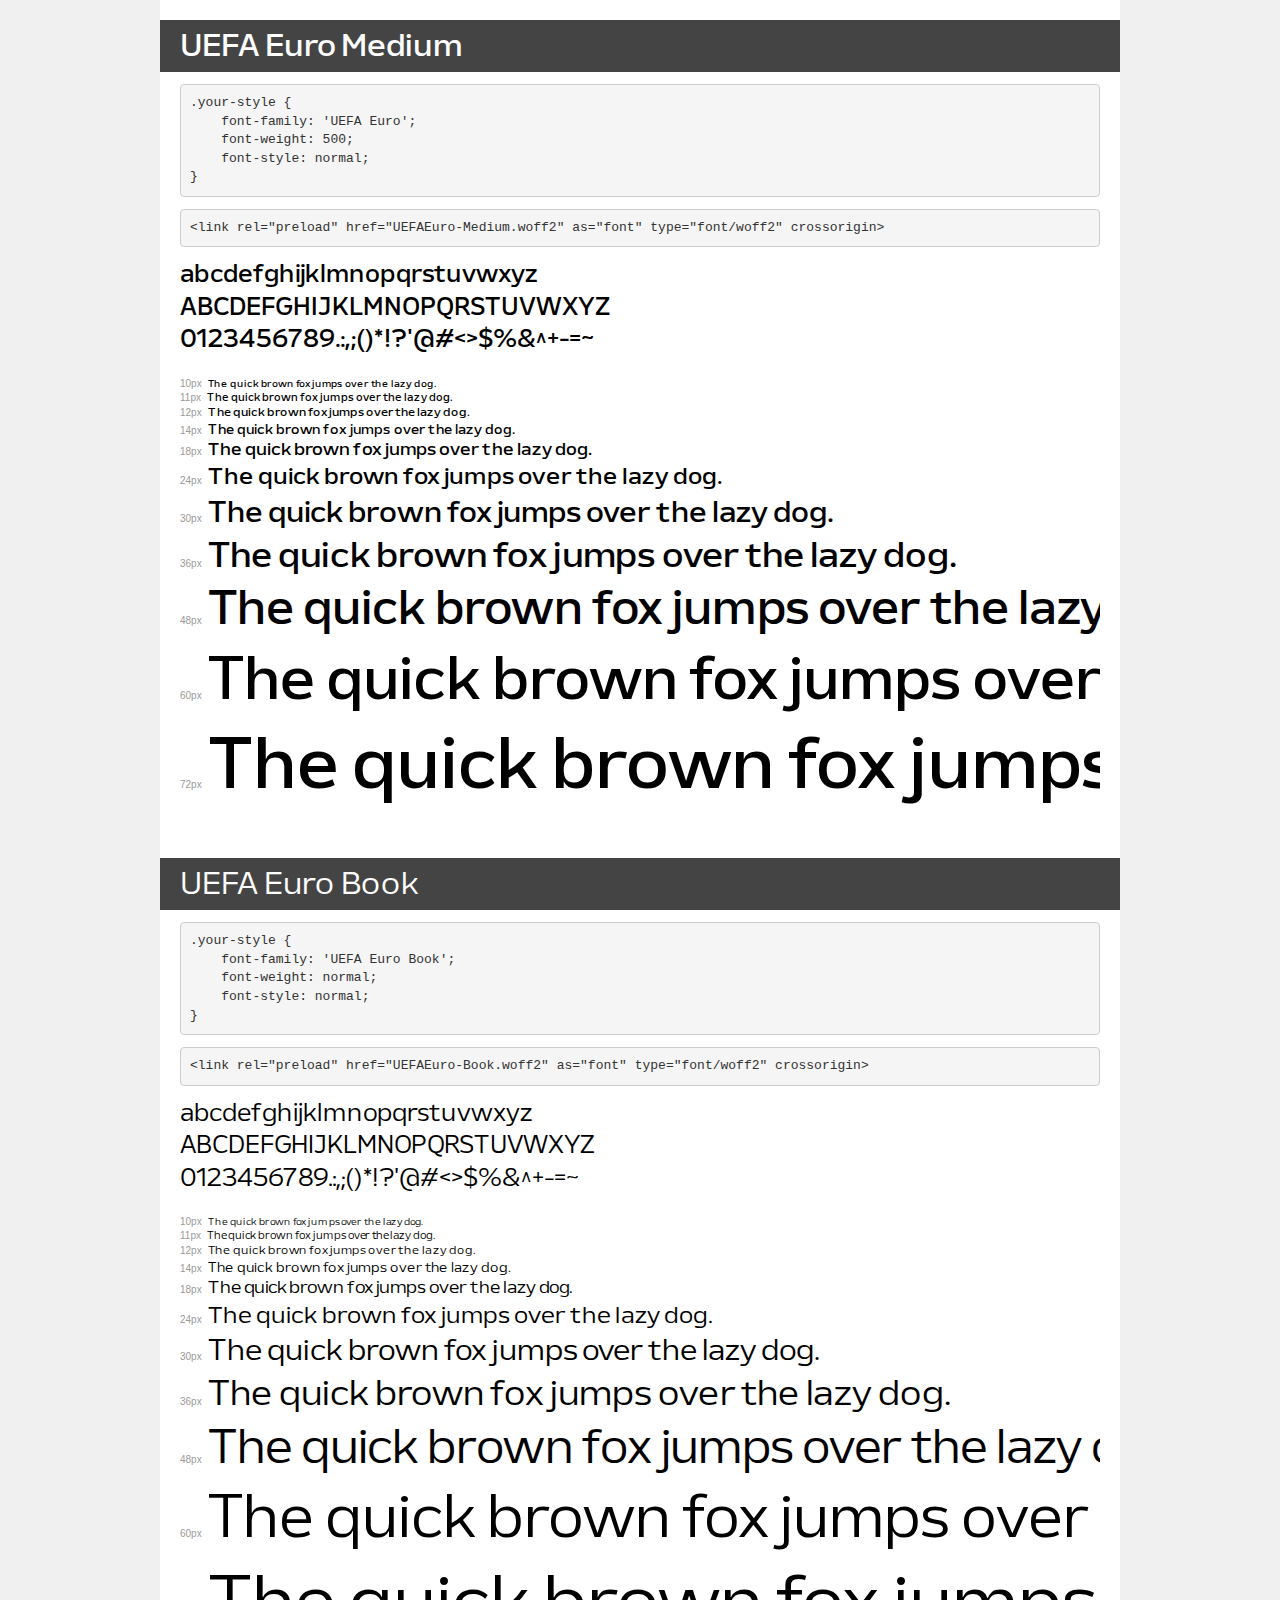
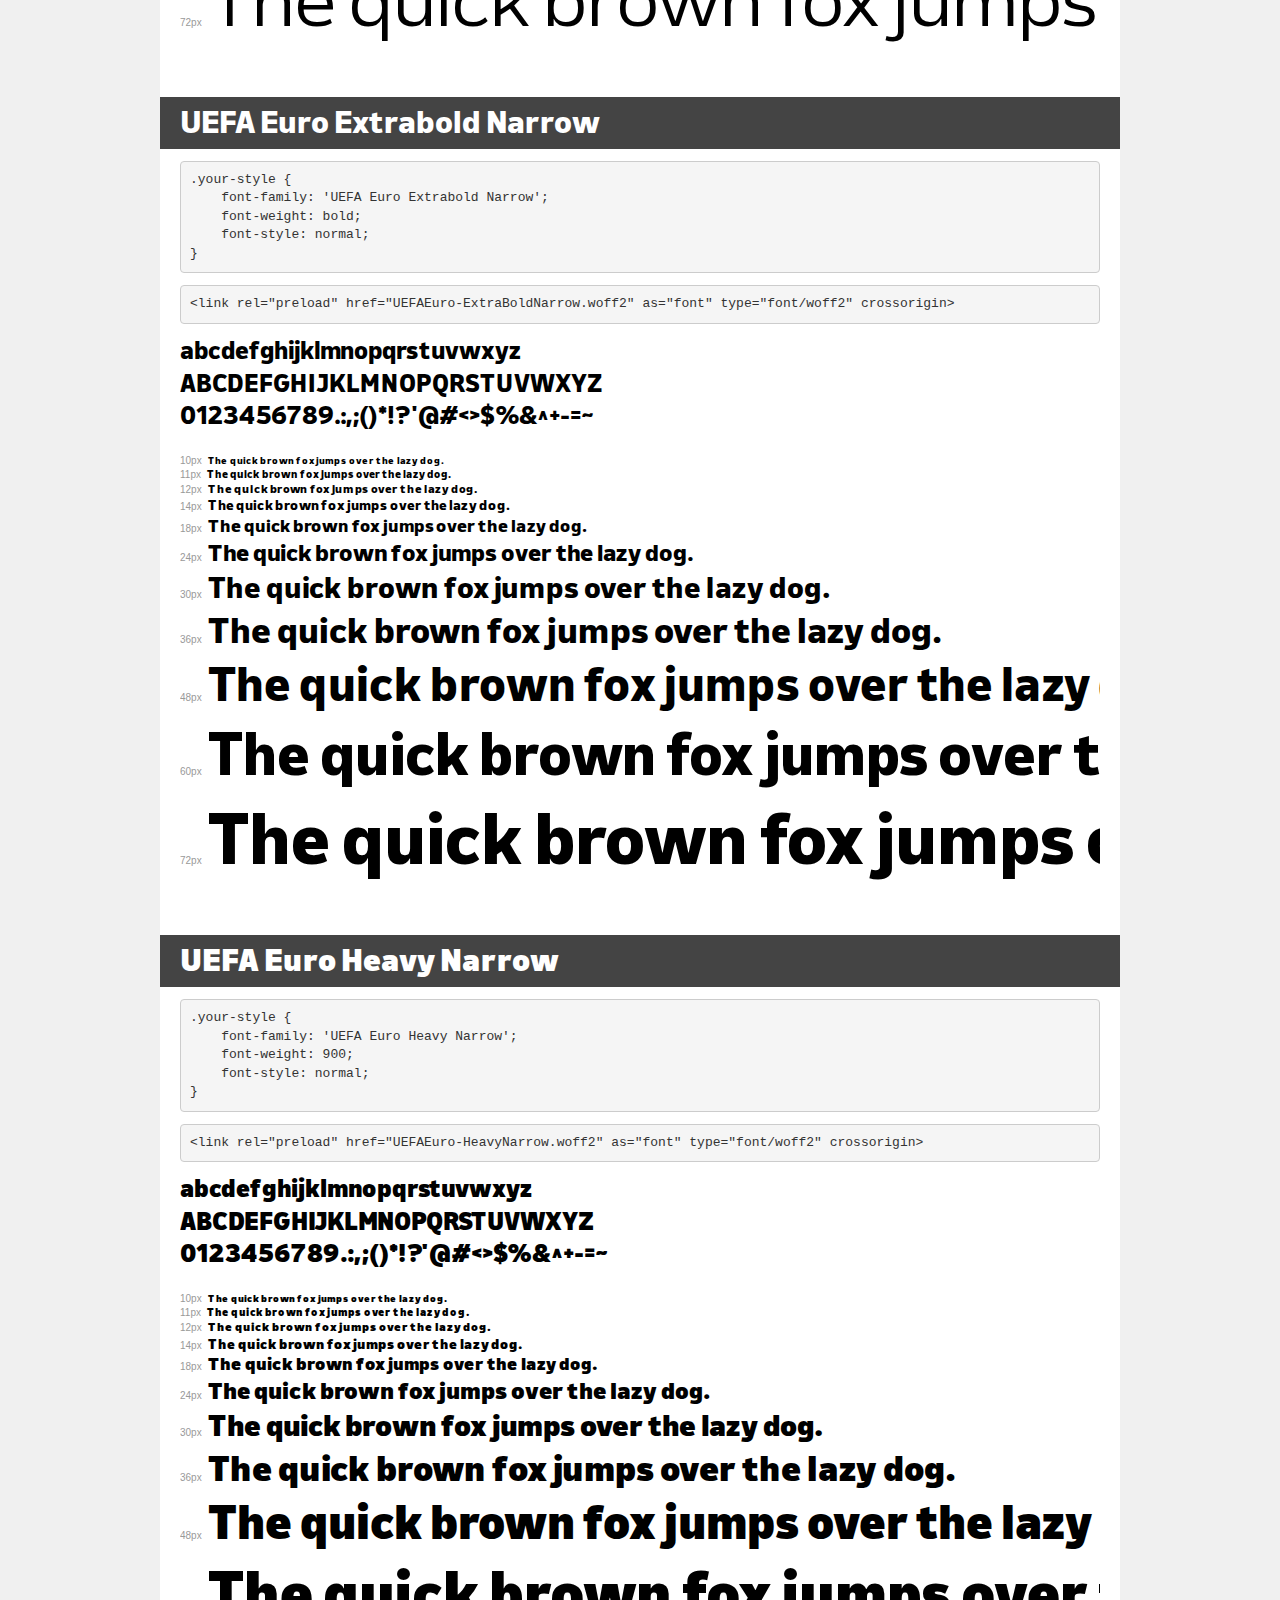
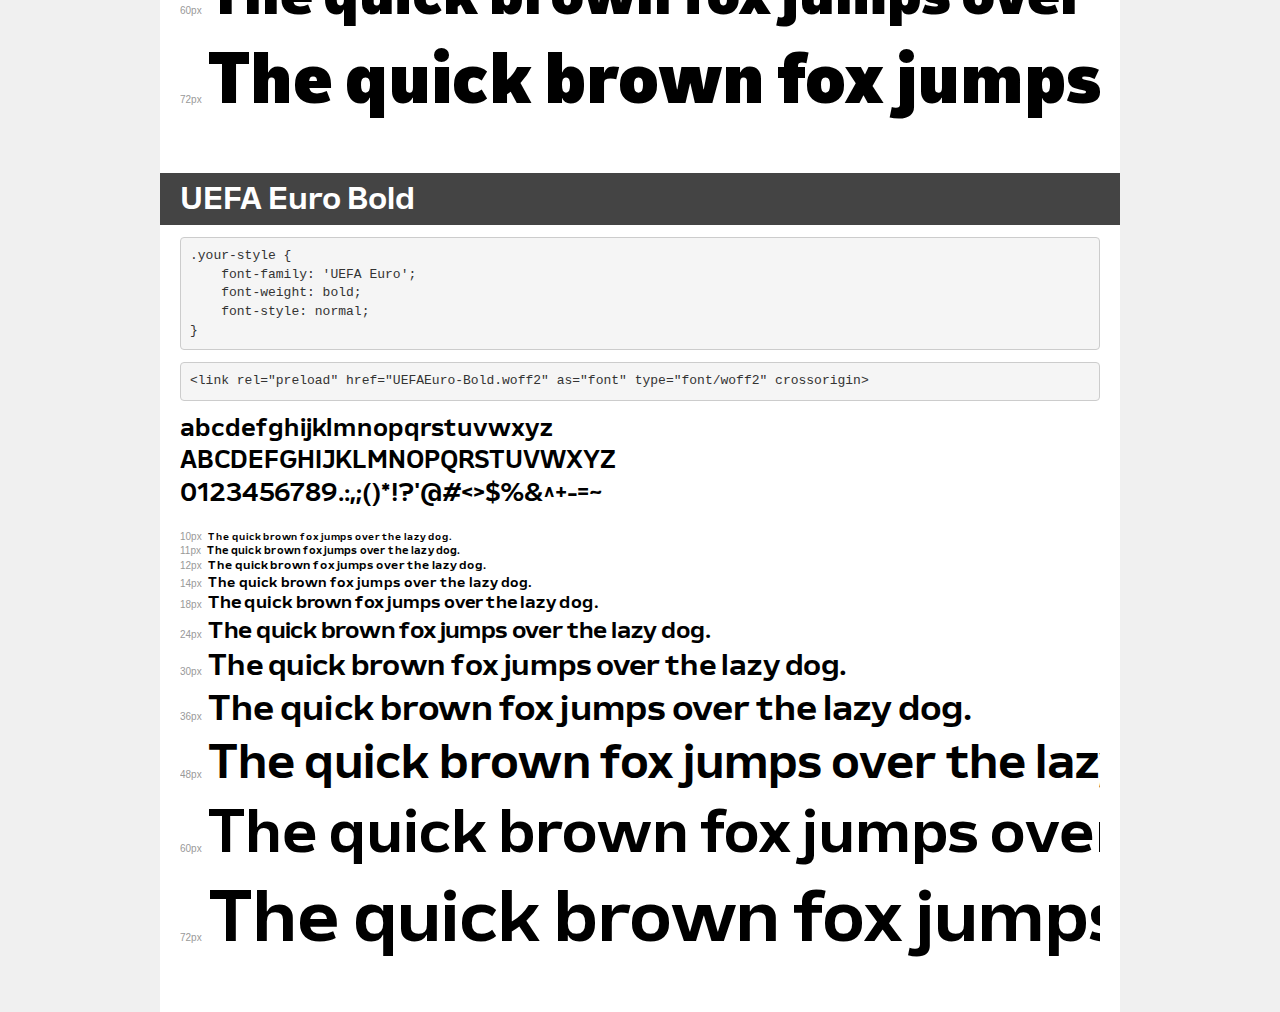
<file: font/demo.html>
<!DOCTYPE html>
<html lang="en">
<head>
    <meta charset="utf-8">
    <meta http-equiv="X-UA-Compatible" content="IE=edge">
    <meta name="viewport" content="width=device-width, initial-scale=1">
    <meta name="robots" content="noindex, noarchive">
    <meta name="format-detection" content="telephone=no">
    <title>Transfonter demo</title>
    <link href="stylesheet.css" rel="stylesheet">
    <style>
        /*
        http://meyerweb.com/eric/tools/css/reset/
        v2.0 | 20110126
        License: none (public domain)
        */
        html, body, div, span, applet, object, iframe,
        h1, h2, h3, h4, h5, h6, p, blockquote, pre,
        a, abbr, acronym, address, big, cite, code,
        del, dfn, em, img, ins, kbd, q, s, samp,
        small, strike, strong, sub, sup, tt, var,
        b, u, i, center,
        dl, dt, dd, ol, ul, li,
        fieldset, form, label, legend,
        table, caption, tbody, tfoot, thead, tr, th, td,
        article, aside, canvas, details, embed,
        figure, figcaption, footer, header, hgroup,
        menu, nav, output, ruby, section, summary,
        time, mark, audio, video {
            margin: 0;
            padding: 0;
            border: 0;
            font-size: 100%;
            font: inherit;
            vertical-align: baseline;
        }
        /* HTML5 display-role reset for older browsers */
        article, aside, details, figcaption, figure,
        footer, header, hgroup, menu, nav, section {
            display: block;
        }
        body {
            line-height: 1;
        }
        ol, ul {
            list-style: none;
        }
        blockquote, q {
            quotes: none;
        }
        blockquote:before, blockquote:after,
        q:before, q:after {
            content: '';
            content: none;
        }
        table {
            border-collapse: collapse;
            border-spacing: 0;
        }
        /* demo styles */
        body {
            background: #f0f0f0;
            color: #000;
        }
        .page {
            background: #fff;
            width: 920px;
            margin: 0 auto;
            padding: 20px 20px 0 20px;
            overflow: hidden;
        }
        .font-container {
            overflow-x: auto;
            overflow-y: hidden;
            margin-bottom: 40px;
            line-height: 1.3;
            white-space: nowrap;
            padding-bottom: 5px;
        }
        h1 {
            position: relative;
            background: #444;
            font-size: 32px;
            color: #fff;
            padding: 10px 20px;
            margin: 0 -20px 12px -20px;
        }
        .letters {
            font-size: 25px;
            margin-bottom: 20px;
        }
        .s10:before {
            content: '10px';
        }
        .s11:before {
            content: '11px';
        }
        .s12:before {
            content: '12px';
        }
        .s14:before {
            content: '14px';
        }
        .s18:before {
            content: '18px';
        }
        .s24:before {
            content: '24px';
        }
        .s30:before {
            content: '30px';
        }
        .s36:before {
            content: '36px';
        }
        .s48:before {
            content: '48px';
        }
        .s60:before {
            content: '60px';
        }
        .s72:before {
            content: '72px';
        }
        .s10:before, .s11:before, .s12:before, .s14:before,
        .s18:before, .s24:before, .s30:before, .s36:before,
        .s48:before, .s60:before, .s72:before {
            font-family: Arial, sans-serif;
            font-size: 10px;
            font-weight: normal;
            font-style: normal;
            color: #999;
            padding-right: 6px;
        }
        pre {
            display: block;
            padding: 9px;
            margin: 0 0 12px;
            font-family: Monaco, Menlo, Consolas, "Courier New", monospace;
            font-size: 13px;
            line-height: 1.428571429;
            color: #333;
            font-weight: normal;
            font-style: normal;
            background-color: #f5f5f5;
            border: 1px solid #ccc;
            overflow-x: auto;
            border-radius: 4px;
        }
        /* responsive */
        @media (max-width: 959px) {
            .page {
                width: auto;
                margin: 0;
            }
        }
    </style>
</head>
<body>
<div class="page">
    <div class="demo">
        <h1 style="font-family: 'UEFA Euro'; font-weight: 500; font-style: normal;">UEFA Euro Medium</h1>
        <pre title="Usage">.your-style {
    font-family: 'UEFA Euro';
    font-weight: 500;
    font-style: normal;
}</pre>
        <pre title="Preload (optional)">
&lt;link rel=&quot;preload&quot; href=&quot;UEFAEuro-Medium.woff2&quot; as=&quot;font&quot; type=&quot;font/woff2&quot; crossorigin&gt;</pre>
        <div class="font-container" style="font-family: 'UEFA Euro'; font-weight: 500; font-style: normal;">
            <p class="letters">
                abcdefghijklmnopqrstuvwxyz<br>
ABCDEFGHIJKLMNOPQRSTUVWXYZ<br>
                0123456789.:,;()*!?'@#&lt;&gt;$%&^+-=~
            </p>
            <p class="s10" style="font-size: 10px;">The quick brown fox jumps over the lazy dog.</p>
            <p class="s11" style="font-size: 11px;">The quick brown fox jumps over the lazy dog.</p>
            <p class="s12" style="font-size: 12px;">The quick brown fox jumps over the lazy dog.</p>
            <p class="s14" style="font-size: 14px;">The quick brown fox jumps over the lazy dog.</p>
            <p class="s18" style="font-size: 18px;">The quick brown fox jumps over the lazy dog.</p>
            <p class="s24" style="font-size: 24px;">The quick brown fox jumps over the lazy dog.</p>
            <p class="s30" style="font-size: 30px;">The quick brown fox jumps over the lazy dog.</p>
            <p class="s36" style="font-size: 36px;">The quick brown fox jumps over the lazy dog.</p>
            <p class="s48" style="font-size: 48px;">The quick brown fox jumps over the lazy dog.</p>
            <p class="s60" style="font-size: 60px;">The quick brown fox jumps over the lazy dog.</p>
            <p class="s72" style="font-size: 72px;">The quick brown fox jumps over the lazy dog.</p>
        </div>
    </div>

    <div class="demo">
        <h1 style="font-family: 'UEFA Euro Book'; font-weight: normal; font-style: normal;">UEFA Euro Book</h1>
        <pre title="Usage">.your-style {
    font-family: 'UEFA Euro Book';
    font-weight: normal;
    font-style: normal;
}</pre>
        <pre title="Preload (optional)">
&lt;link rel=&quot;preload&quot; href=&quot;UEFAEuro-Book.woff2&quot; as=&quot;font&quot; type=&quot;font/woff2&quot; crossorigin&gt;</pre>
        <div class="font-container" style="font-family: 'UEFA Euro Book'; font-weight: normal; font-style: normal;">
            <p class="letters">
                abcdefghijklmnopqrstuvwxyz<br>
ABCDEFGHIJKLMNOPQRSTUVWXYZ<br>
                0123456789.:,;()*!?'@#&lt;&gt;$%&^+-=~
            </p>
            <p class="s10" style="font-size: 10px;">The quick brown fox jumps over the lazy dog.</p>
            <p class="s11" style="font-size: 11px;">The quick brown fox jumps over the lazy dog.</p>
            <p class="s12" style="font-size: 12px;">The quick brown fox jumps over the lazy dog.</p>
            <p class="s14" style="font-size: 14px;">The quick brown fox jumps over the lazy dog.</p>
            <p class="s18" style="font-size: 18px;">The quick brown fox jumps over the lazy dog.</p>
            <p class="s24" style="font-size: 24px;">The quick brown fox jumps over the lazy dog.</p>
            <p class="s30" style="font-size: 30px;">The quick brown fox jumps over the lazy dog.</p>
            <p class="s36" style="font-size: 36px;">The quick brown fox jumps over the lazy dog.</p>
            <p class="s48" style="font-size: 48px;">The quick brown fox jumps over the lazy dog.</p>
            <p class="s60" style="font-size: 60px;">The quick brown fox jumps over the lazy dog.</p>
            <p class="s72" style="font-size: 72px;">The quick brown fox jumps over the lazy dog.</p>
        </div>
    </div>

    <div class="demo">
        <h1 style="font-family: 'UEFA Euro Extrabold Narrow'; font-weight: bold; font-style: normal;">UEFA Euro Extrabold Narrow</h1>
        <pre title="Usage">.your-style {
    font-family: 'UEFA Euro Extrabold Narrow';
    font-weight: bold;
    font-style: normal;
}</pre>
        <pre title="Preload (optional)">
&lt;link rel=&quot;preload&quot; href=&quot;UEFAEuro-ExtraBoldNarrow.woff2&quot; as=&quot;font&quot; type=&quot;font/woff2&quot; crossorigin&gt;</pre>
        <div class="font-container" style="font-family: 'UEFA Euro Extrabold Narrow'; font-weight: bold; font-style: normal;">
            <p class="letters">
                abcdefghijklmnopqrstuvwxyz<br>
ABCDEFGHIJKLMNOPQRSTUVWXYZ<br>
                0123456789.:,;()*!?'@#&lt;&gt;$%&^+-=~
            </p>
            <p class="s10" style="font-size: 10px;">The quick brown fox jumps over the lazy dog.</p>
            <p class="s11" style="font-size: 11px;">The quick brown fox jumps over the lazy dog.</p>
            <p class="s12" style="font-size: 12px;">The quick brown fox jumps over the lazy dog.</p>
            <p class="s14" style="font-size: 14px;">The quick brown fox jumps over the lazy dog.</p>
            <p class="s18" style="font-size: 18px;">The quick brown fox jumps over the lazy dog.</p>
            <p class="s24" style="font-size: 24px;">The quick brown fox jumps over the lazy dog.</p>
            <p class="s30" style="font-size: 30px;">The quick brown fox jumps over the lazy dog.</p>
            <p class="s36" style="font-size: 36px;">The quick brown fox jumps over the lazy dog.</p>
            <p class="s48" style="font-size: 48px;">The quick brown fox jumps over the lazy dog.</p>
            <p class="s60" style="font-size: 60px;">The quick brown fox jumps over the lazy dog.</p>
            <p class="s72" style="font-size: 72px;">The quick brown fox jumps over the lazy dog.</p>
        </div>
    </div>

    <div class="demo">
        <h1 style="font-family: 'UEFA Euro Heavy Narrow'; font-weight: 900; font-style: normal;">UEFA Euro Heavy Narrow</h1>
        <pre title="Usage">.your-style {
    font-family: 'UEFA Euro Heavy Narrow';
    font-weight: 900;
    font-style: normal;
}</pre>
        <pre title="Preload (optional)">
&lt;link rel=&quot;preload&quot; href=&quot;UEFAEuro-HeavyNarrow.woff2&quot; as=&quot;font&quot; type=&quot;font/woff2&quot; crossorigin&gt;</pre>
        <div class="font-container" style="font-family: 'UEFA Euro Heavy Narrow'; font-weight: 900; font-style: normal;">
            <p class="letters">
                abcdefghijklmnopqrstuvwxyz<br>
ABCDEFGHIJKLMNOPQRSTUVWXYZ<br>
                0123456789.:,;()*!?'@#&lt;&gt;$%&^+-=~
            </p>
            <p class="s10" style="font-size: 10px;">The quick brown fox jumps over the lazy dog.</p>
            <p class="s11" style="font-size: 11px;">The quick brown fox jumps over the lazy dog.</p>
            <p class="s12" style="font-size: 12px;">The quick brown fox jumps over the lazy dog.</p>
            <p class="s14" style="font-size: 14px;">The quick brown fox jumps over the lazy dog.</p>
            <p class="s18" style="font-size: 18px;">The quick brown fox jumps over the lazy dog.</p>
            <p class="s24" style="font-size: 24px;">The quick brown fox jumps over the lazy dog.</p>
            <p class="s30" style="font-size: 30px;">The quick brown fox jumps over the lazy dog.</p>
            <p class="s36" style="font-size: 36px;">The quick brown fox jumps over the lazy dog.</p>
            <p class="s48" style="font-size: 48px;">The quick brown fox jumps over the lazy dog.</p>
            <p class="s60" style="font-size: 60px;">The quick brown fox jumps over the lazy dog.</p>
            <p class="s72" style="font-size: 72px;">The quick brown fox jumps over the lazy dog.</p>
        </div>
    </div>

    <div class="demo">
        <h1 style="font-family: 'UEFA Euro'; font-weight: bold; font-style: normal;">UEFA Euro Bold</h1>
        <pre title="Usage">.your-style {
    font-family: 'UEFA Euro';
    font-weight: bold;
    font-style: normal;
}</pre>
        <pre title="Preload (optional)">
&lt;link rel=&quot;preload&quot; href=&quot;UEFAEuro-Bold.woff2&quot; as=&quot;font&quot; type=&quot;font/woff2&quot; crossorigin&gt;</pre>
        <div class="font-container" style="font-family: 'UEFA Euro'; font-weight: bold; font-style: normal;">
            <p class="letters">
                abcdefghijklmnopqrstuvwxyz<br>
ABCDEFGHIJKLMNOPQRSTUVWXYZ<br>
                0123456789.:,;()*!?'@#&lt;&gt;$%&^+-=~
            </p>
            <p class="s10" style="font-size: 10px;">The quick brown fox jumps over the lazy dog.</p>
            <p class="s11" style="font-size: 11px;">The quick brown fox jumps over the lazy dog.</p>
            <p class="s12" style="font-size: 12px;">The quick brown fox jumps over the lazy dog.</p>
            <p class="s14" style="font-size: 14px;">The quick brown fox jumps over the lazy dog.</p>
            <p class="s18" style="font-size: 18px;">The quick brown fox jumps over the lazy dog.</p>
            <p class="s24" style="font-size: 24px;">The quick brown fox jumps over the lazy dog.</p>
            <p class="s30" style="font-size: 30px;">The quick brown fox jumps over the lazy dog.</p>
            <p class="s36" style="font-size: 36px;">The quick brown fox jumps over the lazy dog.</p>
            <p class="s48" style="font-size: 48px;">The quick brown fox jumps over the lazy dog.</p>
            <p class="s60" style="font-size: 60px;">The quick brown fox jumps over the lazy dog.</p>
            <p class="s72" style="font-size: 72px;">The quick brown fox jumps over the lazy dog.</p>
        </div>
    </div>

</div>
</body>
</html>
</file>
<file: font/stylesheet.css>
@font-face {
    font-family: 'UEFA Euro';
    src: url('UEFAEuro-Medium.eot');
    src: local('UEFA Euro Medium'), local('UEFAEuro-Medium'),
        url('UEFAEuro-Medium.eot?#iefix') format('embedded-opentype'),
        url('UEFAEuro-Medium.woff2') format('woff2'),
        url('UEFAEuro-Medium.woff') format('woff'),
        url('UEFAEuro-Medium.ttf') format('truetype');
    font-weight: 500;
    font-style: normal;
    font-display: swap;
}

@font-face {
    font-family: 'UEFA Euro Book';
    src: url('UEFAEuro-Book.eot');
    src: local('UEFA Euro Book'), local('UEFAEuro-Book'),
        url('UEFAEuro-Book.eot?#iefix') format('embedded-opentype'),
        url('UEFAEuro-Book.woff2') format('woff2'),
        url('UEFAEuro-Book.woff') format('woff'),
        url('UEFAEuro-Book.ttf') format('truetype');
    font-weight: normal;
    font-style: normal;
    font-display: swap;
}

@font-face {
    font-family: 'UEFA Euro Extrabold Narrow';
    src: url('UEFAEuro-ExtraBoldNarrow.eot');
    src: local('UEFA Euro Extrabold Narrow'), local('UEFAEuro-ExtraBoldNarrow'),
        url('UEFAEuro-ExtraBoldNarrow.eot?#iefix') format('embedded-opentype'),
        url('UEFAEuro-ExtraBoldNarrow.woff2') format('woff2'),
        url('UEFAEuro-ExtraBoldNarrow.woff') format('woff'),
        url('UEFAEuro-ExtraBoldNarrow.ttf') format('truetype');
    font-weight: bold;
    font-style: normal;
    font-display: swap;
}

@font-face {
    font-family: 'UEFA Euro Heavy Narrow';
    src: url('UEFAEuro-HeavyNarrow.eot');
    src: local('UEFA Euro Heavy Narrow'), local('UEFAEuro-HeavyNarrow'),
        url('UEFAEuro-HeavyNarrow.eot?#iefix') format('embedded-opentype'),
        url('UEFAEuro-HeavyNarrow.woff2') format('woff2'),
        url('UEFAEuro-HeavyNarrow.woff') format('woff'),
        url('UEFAEuro-HeavyNarrow.ttf') format('truetype');
    font-weight: 900;
    font-style: normal;
    font-display: swap;
}

@font-face {
    font-family: 'UEFA Euro';
    src: url('UEFAEuro-Bold.eot');
    src: local('UEFA Euro Bold'), local('UEFAEuro-Bold'),
        url('UEFAEuro-Bold.eot?#iefix') format('embedded-opentype'),
        url('UEFAEuro-Bold.woff2') format('woff2'),
        url('UEFAEuro-Bold.woff') format('woff'),
        url('UEFAEuro-Bold.ttf') format('truetype');
    font-weight: bold;
    font-style: normal;
    font-display: swap;
}
</file>
